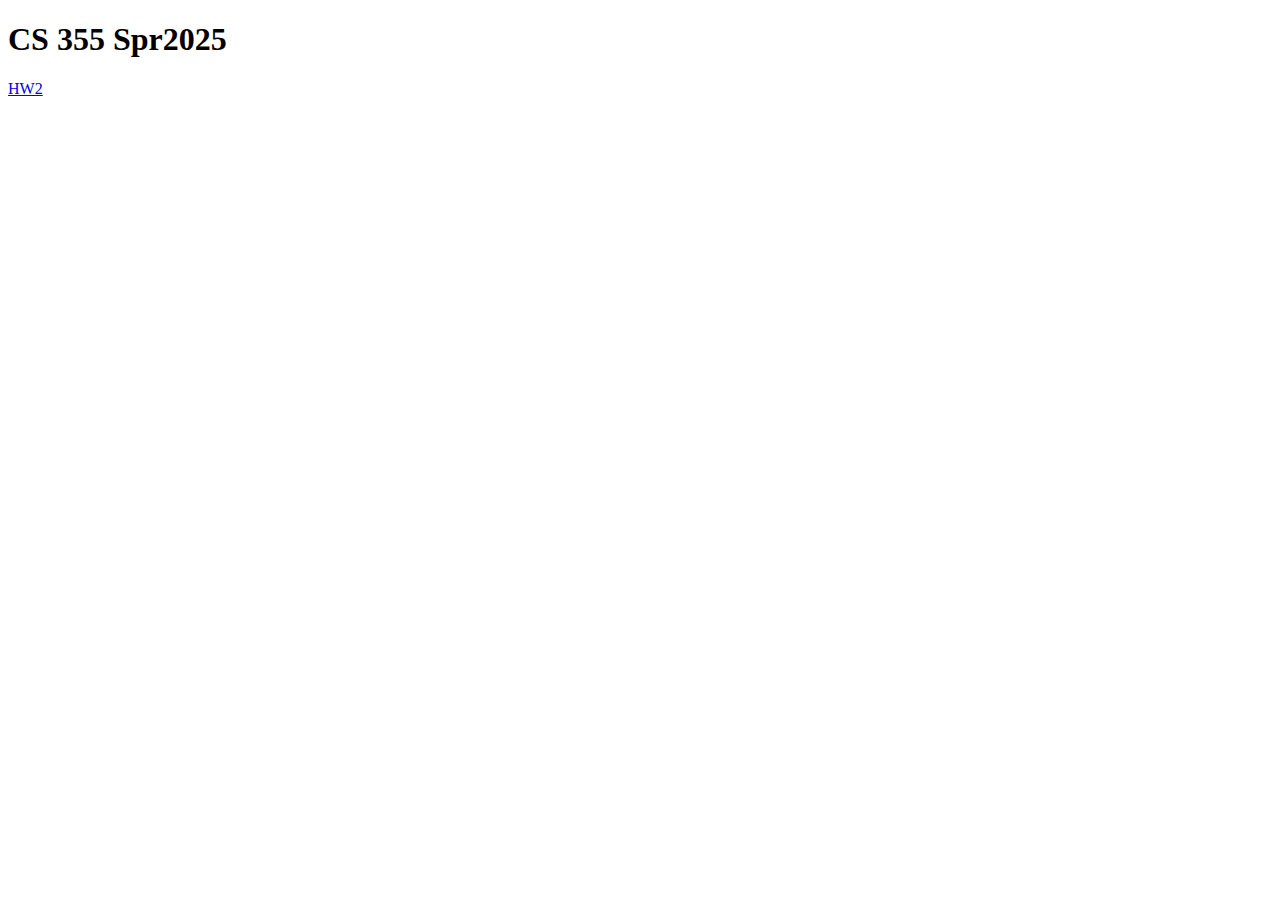
<file: index.html>
<!DOCTYPE html>
<html lang="en">
<head>
    <meta charset="UTF-8">
    <meta name="viewport" content="width=device-width, initial-scale=1.0">
    <title>Document</title>
</head>
<body>
    <h1>CS 355 Spr2025</h1>
    <p><a href="../CS355/page1.html">HW2
    </a></p>
</body>
</html>
</file>
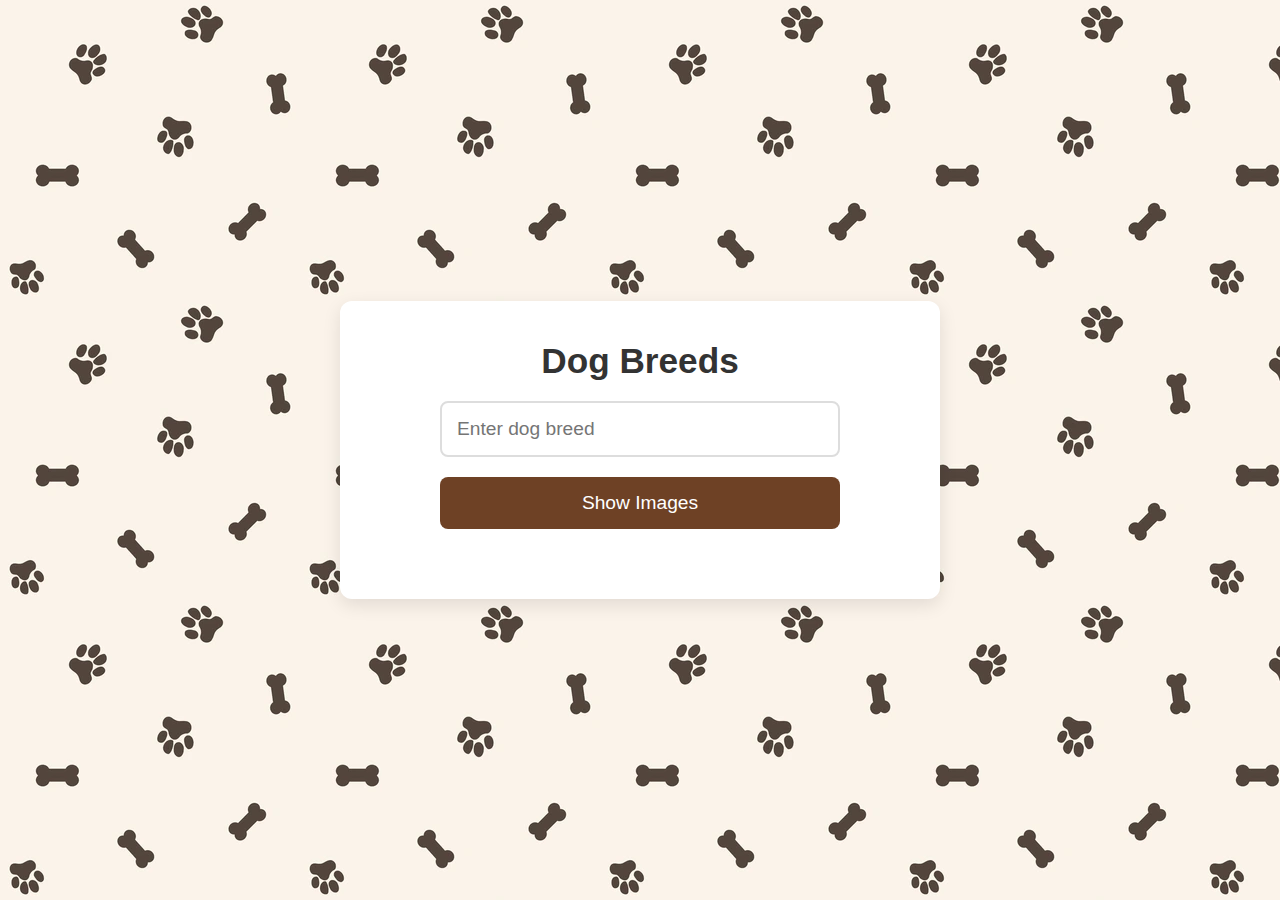
<file: dogs.html>
<!DOCTYPE html>
<html lang="en">
<head>
    <meta charset="UTF-8">
    <meta name="viewport" content="width=device-width, initial-scale=1.0">
    <title>HW3</title>
    <link rel="stylesheet" href="dogs.css">
</head>
<body>
    <body>
        <div class="container">
            <h1>Dog Breeds</h1>
            <input type="text" id="breed-input" placeholder="Enter dog breed" list="breeds">
            <datalist id="breeds">
            </datalist>
            <br>
            <button id="show-images">Show Images</button>
            <div id="error"></div>
            <div id="dog-images"></div>
        </div>
</body>
<script src="dogs.js"></script>
</html>
</file>
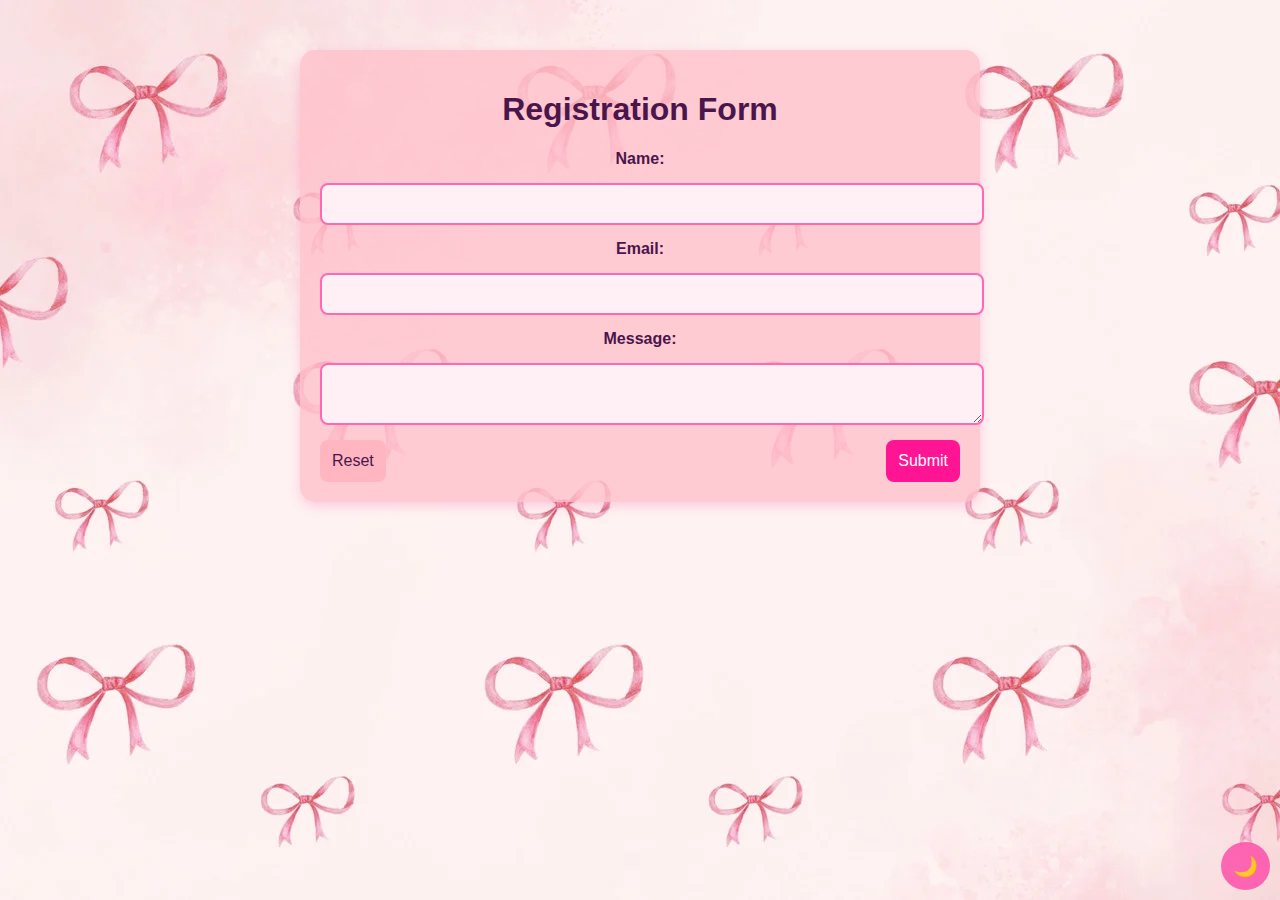
<file: page1.html>
<!DOCTYPE html>
<html lang="en">
<head>
    <meta charset="UTF-8">
    <meta name="viewport" content="width=device-width, initial-scale=1.0">
    <title>Page- 1</title>
    <link rel="stylesheet" href="style.css">
</head>
<body>
    <div class="container">
        <h1>Registration Form</h1>
        <form id="userForm" action="page2.html" method="GET">
            <label for="name">Name:</label>
            <input type="text" id="name" name="name" required>

            <label for="email">Email:</label>
            <input type="email" id="email" name="email" required>

            <label for="message">Message:</label>
            <textarea id="message" name="message" required></textarea>

            <div class="buttons">
                <button type="reset">Reset</button>
                <button type="submit">Submit</button>
            </div>
        </form>
    </div>
    <button id="darkModeToggle">🌙</button>
</body>
<script src="script.js"></script>
</html>
</file>
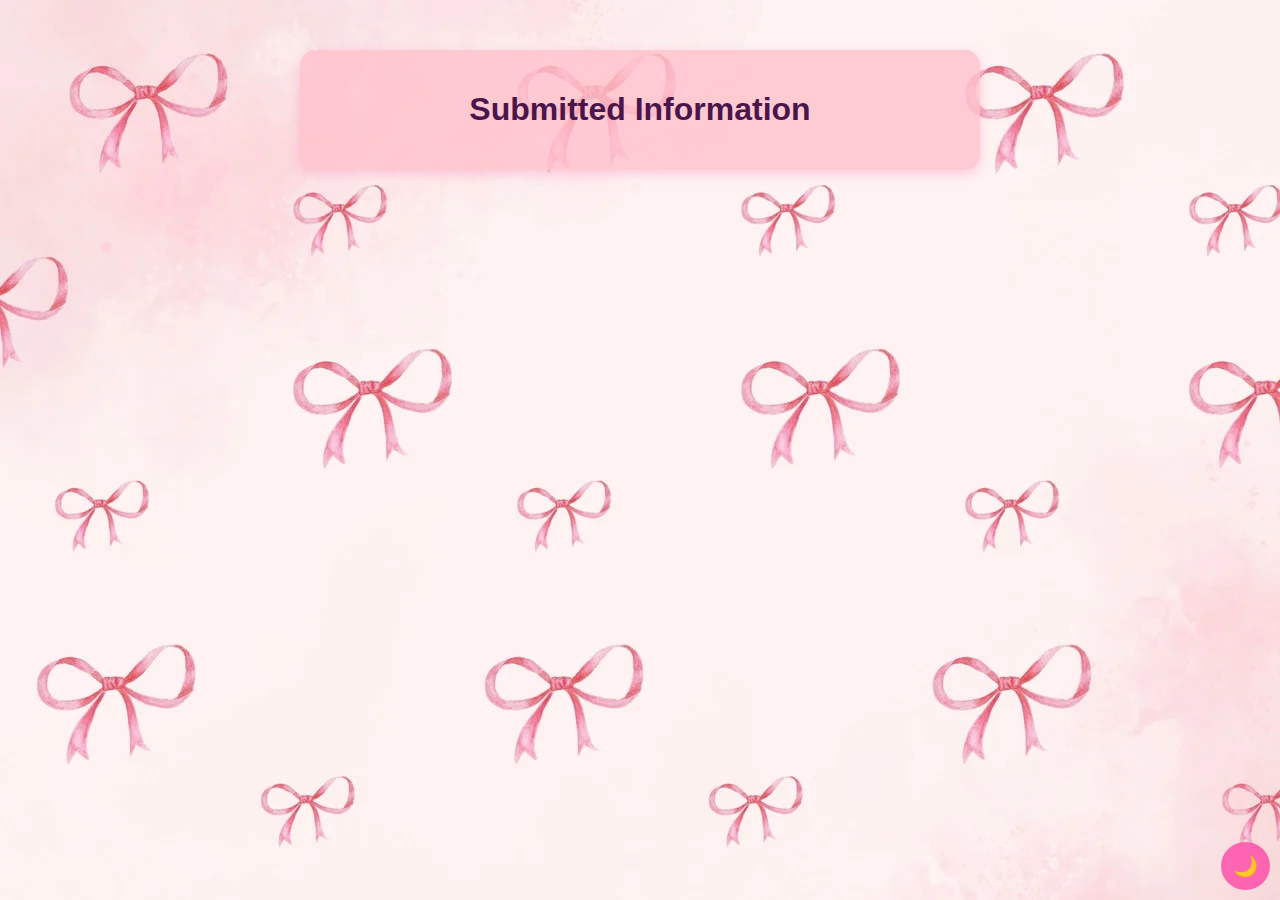
<file: page2.html>
<!DOCTYPE html>
<html lang="en">
<head>
    <meta charset="UTF-8">
    <meta name="viewport" content="width=device-width, initial-scale=1.0">
    <title>Page-2</title>
    <link rel="stylesheet" href="style.css">
</head>
<body>
    <div class="container">
        <h1>Submitted Information</h1>
        <div id="output"></div>
    </div>

    <button id="darkModeToggle">🌙</button>
    <script src="script.js"></script>
    <script>
        // Parse submitted data
        const params = new URLSearchParams(location.search);
        const outputDiv = document.getElementById("output");

        params.forEach((value, key) => {
            const row = document.createElement("div");
            row.classList.add("row");
            row.innerHTML = `<strong>${key}:</strong> ${value}`;
            outputDiv.appendChild(row);
        });
    </script> 
</body>
</html>
</file>
<file: dogs.css>
* {
    box-sizing: border-box;
    margin: 0;
    padding: 0;
}

body {
    font-family: 'Segoe UI', Tahoma, Geneva, Verdana, sans-serif;
    background-color: #f4f4f4;
    background-image: url(dogs.webp);
    display: flex;
    justify-content: center;
    align-items: center;
    height: 100vh;
    padding: 20px;
}

.container {
    background-color: #ffffff;
    border-radius: 12px;
    box-shadow: 0px 6px 18px rgba(0, 0, 0, 0.1);
    padding: 40px;
    text-align: center;
    width: 100%;
    max-width: 600px;
}

h1 {
    font-size: 2.2rem;
    color: #333;
    margin-bottom: 20px;
}

input {
    padding: 15px;
    font-size: 1.2rem;
    border: 2px solid #ddd;
    border-radius: 8px;
    width: 100%;
    max-width: 400px;
    margin-bottom: 20px;
    outline: none;
    transition: all 0.3s ease;
}

input:focus {
    border-color: #4e8df2;
    box-shadow: 0 0 6px rgba(78, 141, 242, 0.6);
}

button {
    background-color: rgba(105, 58, 29, 0.964);
    color: white;
    font-size: 1.2rem;
    border: none;
    padding: 15px 25px;
    border-radius: 8px;
    cursor: pointer;
    transition: background-color 0.3s ease;
    width: 100%;
    max-width: 400px;
}

button:hover {
    background-color: #e7a849;
}

#error {
    color: red;
    font-size: 1rem;
    margin-top: 20px;
}

#dog-images {
    margin-top: 30px;
    display: flex;
    flex-wrap: wrap;
    justify-content: center;
}

#dog-images img {
    max-width: 250px;
    margin: 12px;
    border-radius: 8px;
    box-shadow: 0 4px 15px rgba(0, 0, 0, 0.15);
    transition: transform 0.3s ease;
}

#dog-images img:hover {
    transform: scale(1.05);
}

@media (max-width: 600px) {
    .container {
        padding: 30px;
    }
    h1 {
        font-size: 1.8rem;
    }
    input, button {
        width: 100%;
        max-width: 100%;
    }
}
</file>
<file: style.css>
body {
    font-family: 'Poppins', sans-serif;
    background-color: #ffe6f2;
    background-image: url(Pink\ background\ Image.webp);
    color: #4a154b;
    text-align: center;
    margin: 0;
    padding: 0;
    transition: background 0.3s, color 0.3s;
}


.container {
    width: 50%;
    margin: 50px auto;
    padding: 20px;
    background: rgba(255, 192, 203, 0.8); /* Light pink background */
    border-radius: 15px;
    box-shadow: 0 4px 12px rgba(255, 105, 180, 0.3);
}


form {
    display: flex;
    flex-direction: column;
    gap: 15px;
}

label {
    font-weight: bold;
    font-size: 16px;
}

input, textarea {
    padding: 10px;
    width: 100%;
    border: 2px solid #ff69b4;
    border-radius: 8px;
    background: #fff0f5;
    color: #4a154b;
    font-size: 16px;
}

input:focus, textarea:focus {
    outline: none;
    border-color: #ff1493;
    box-shadow: 0 0 8px rgba(255, 20, 147, 0.5);
}


.buttons {
    display: flex;
    justify-content: space-between;
}

button {
    padding: 12px;
    border: none;
    cursor: pointer;
    border-radius: 8px;
    font-size: 16px;
    transition: all 0.3s ease;
}


button[type="reset"] {
    background: #ffb6c1;
    color: #4a154b;
}

button[type="reset"]:hover {
    background: #ff69b4;
    color: white;
}


button[type="submit"] {
    background: #ff1493;
    color: white;
}

button[type="submit"]:hover {
    background: #c71585;
}


#output {
    display: flex;
    flex-direction: column;
    align-items: center;
}

.row {
    display: flex;
    justify-content: space-between;
    width: 80%;
    padding: 12px;
    background: rgba(255, 182, 193, 0.8);
    border-radius: 8px;
    margin: 5px 0;
    font-size: 16px;
    font-weight: bold;
}

.dark-mode {
    background-color: #2c002e;
    color: #ffb6c1;
}

.dark-mode .container {
    background: rgba(50, 0, 50, 0.9);
    color: white;
}

.dark-mode .row {
    background: rgba(255, 20, 147, 0.3);
}

#darkModeToggle {
    position: fixed;
    bottom: 10px;
    right: 10px;
    padding: 12px;
    background: rgba(255, 20, 147, 0.6);
    color: white;
    border: none;
    border-radius: 50%;
    cursor: pointer;
    font-size: 20px;
    transition: 0.3s;
}

#darkModeToggle:hover {
    background: #ff1493;
}
</file>
